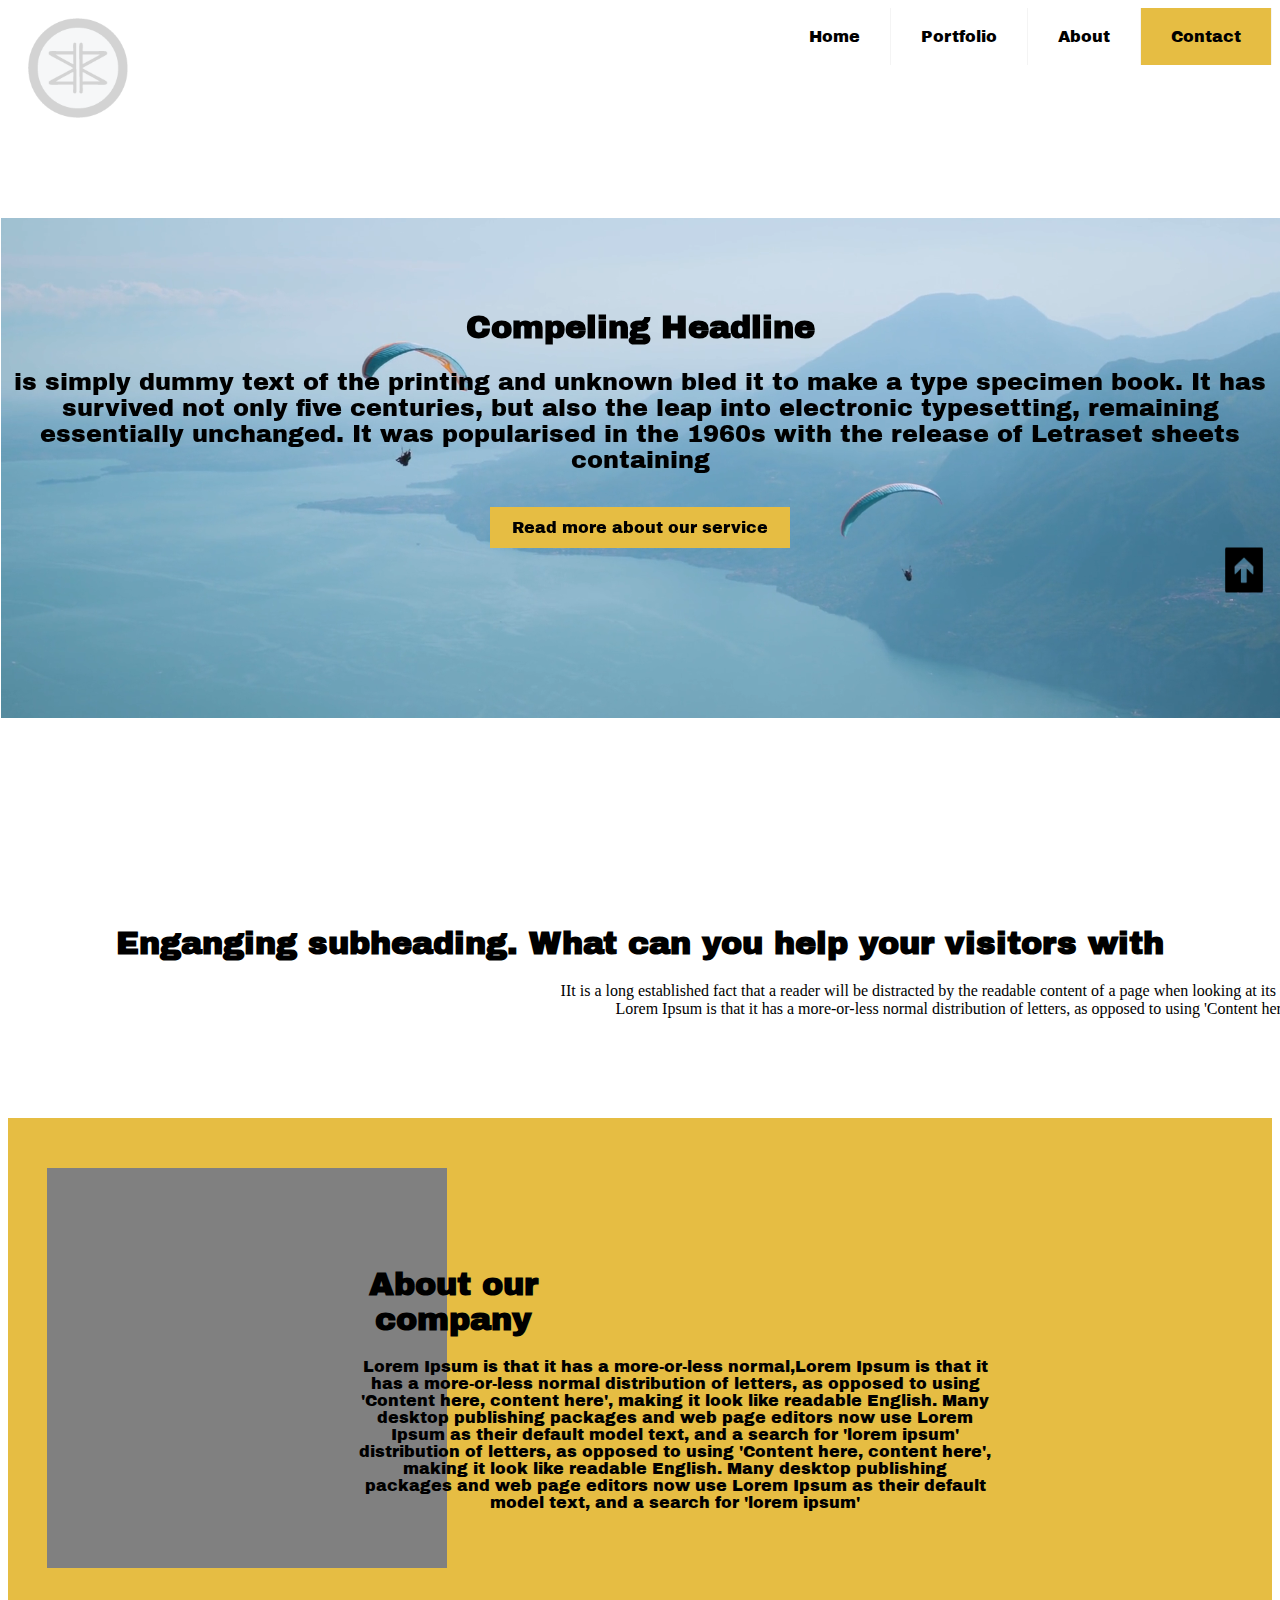
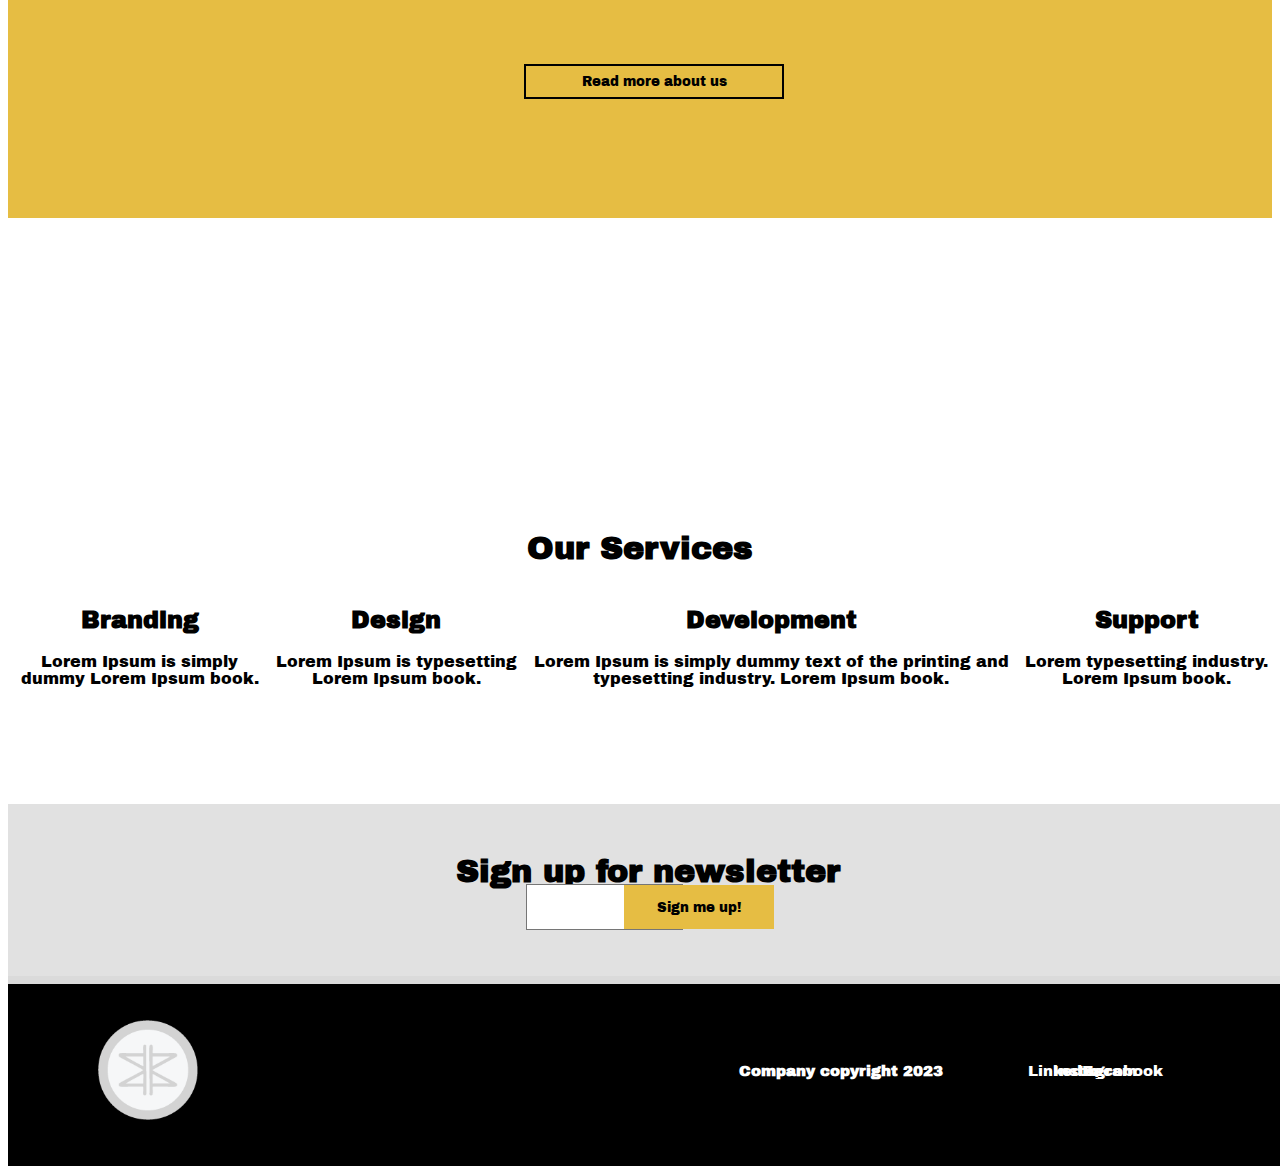
<file: index.html>
<!DOCTYPE html>
<html lang="en">
<head>
    <meta charset="UTF-8">
    <meta name="viewport" content="width=device-width, initial-scale=1.0">
   
  
    <link rel="preconnect" href="https://fonts.googleapis.com">
    <link rel="preconnect" href="https://fonts.gstatic.com" crossorigin>
    <link href="https://fonts.googleapis.com/css2?family=Archivo+Black&family=Bebas+Neue&family=Oswald:wght@700&family=Patua+One&family=Righteous&display=swap" rel="stylesheet">
   

    <title>HovedSide</title>
   
    <link rel="stylesheet" href="back.css">
  
</head>
<body>
    <header> 
    <nav class="header">
        <a  href="http://127.0.0.1:5500/"  class="logo" aria-label="Life kicks">
        <img src="stuff/logo2.png"  class="guapilogo"  alt="guapi logo"></a>
        <input class="menu-btn" type="checkbox" id="menu-btn" />
        <label class="menu-icon" for="menu-btn" aria-label="Menu button">Menu<span class="navicon"></span></label>
        <ul class="menu">
            
          <li><a href="http://127.0.0.1:5500/" aria-label="Home Button">Home</a></li>
          <li><a href="http://127.0.0.1:5500/portfolio.html" aria-label="Product Button">Portfolio</a></li>
          <li><a href="http://127.0.0.1:5500/about.html" aria-label="About us button">About </a></li>
          <li><a class="test79" href="http://127.0.0.1:5500/about.html#ContactUs" aria-label="Analyse button">Contact</a></li>
   
        </ul>
    </nav>
</header>
<main>

    <section class="Container1">
        <article class="artikkel1"> 
        <video class="video1" autoplay loop muted src="stuff/mountains.mp4"></video>
        <article class="text-overlay">
            
            <h1>Compeling Headline</h1>
            <p> is simply dummy text of the printing and unknown bled it to make a type specimen book. It has survived not only five centuries, but also the leap into electronic typesetting, remaining essentially unchanged. It was popularised in the 1960s with the release of Letraset sheets containing </p>
            <button class="button79" onclick="window.location.href='#services-list'">Read more about our service</button>

        </article>
        </article>
    </section>
<br>
    <section class="Container2"> 
        <article>
        <h1>Enganging subheading. What can you help your visitors with</h1>
        <p>IIt is a long established fact that a reader will be distracted by the readable content of a page when looking at its layout.
             The point of using Lorem Ipsum is that it has a more-or-less normal distribution of letters, as opposed to using 'Content here, content here', 
             .

        </p>
        </article>

    </section>


    <section class="Container3">
        
        <a class="box01"></a>
       
        <h1>About our company</h1>
        <p>Lorem Ipsum is that it has a more-or-less normal,Lorem Ipsum is that it has a more-or-less normal distribution of letters, as opposed to using 'Content here, content here', making it look like readable English. Many desktop publishing packages and web page editors now use Lorem Ipsum as their default model text, and a search for 'lorem ipsum'  distribution of letters, as opposed to using 'Content here, content here', making it look like readable English. Many desktop publishing packages and web page editors now use Lorem Ipsum as their default model text, and a search for 'lorem ipsum' </p>
       
       
    </section>
    <button class="button2" onclick="window.location.href='http://127.0.0.1:5500/about.html'">Read more about us</button>


    <div id="services-container">
        <h1 class="ServiceListH1">Our Services</h1>
        <ul id="services-list">
            <li>
                <h2>Branding</h2>
                <p>Lorem Ipsum is simply dummy  Lorem Ipsum book.</p>
            </li>
           
            <li>
                <h2>Design</h2>
                <p>Lorem Ipsum is typesetting Lorem Ipsum book.</p>
            </li>
            
            <li>
                <h2>Development</h2>
                <p>Lorem Ipsum is simply dummy text of the printing and typesetting industry. Lorem Ipsum book.</p>
            </li>
            
            <li>
                <h2>Support</h2>
                <p>Lorem  typesetting industry. Lorem Ipsum book.</p>
            </li>
        </ul>
    </div>
    <section class="NesletterSection"> 

        <h1 class="h1news">Sign up for newsletter</h1>
        <input class="inputNews" type="email">
        <button class="buttonNews">Sign me up!</button>


    </section>
    
   
    <a href="http://127.0.0.1:5500/"><img class="PilUp" src="stuff/BoxPilUp.png" alt="pil" ></a>


</main>

    

<footer class="site-footer">
    <a href="http://127.0.0.1:5500/" ><img  src="stuff/logo2.png" alt="Logo" class="footer-logo"></a>
    <h1 class="ComapnyCopyRights">Company copyright 2023</h1>
   <a href="https://www.facebook.com/"><p class="social-links">Facebook </p> </a>
    <a href="https://www.instagram.com/">   <p class="social-links2">Instagram</p> </a>
    <a href="https://no.linkedin.com/">  <p class="social-links3">LinkedIn</p> </a>
</footer>

</body>
</html>
</file>
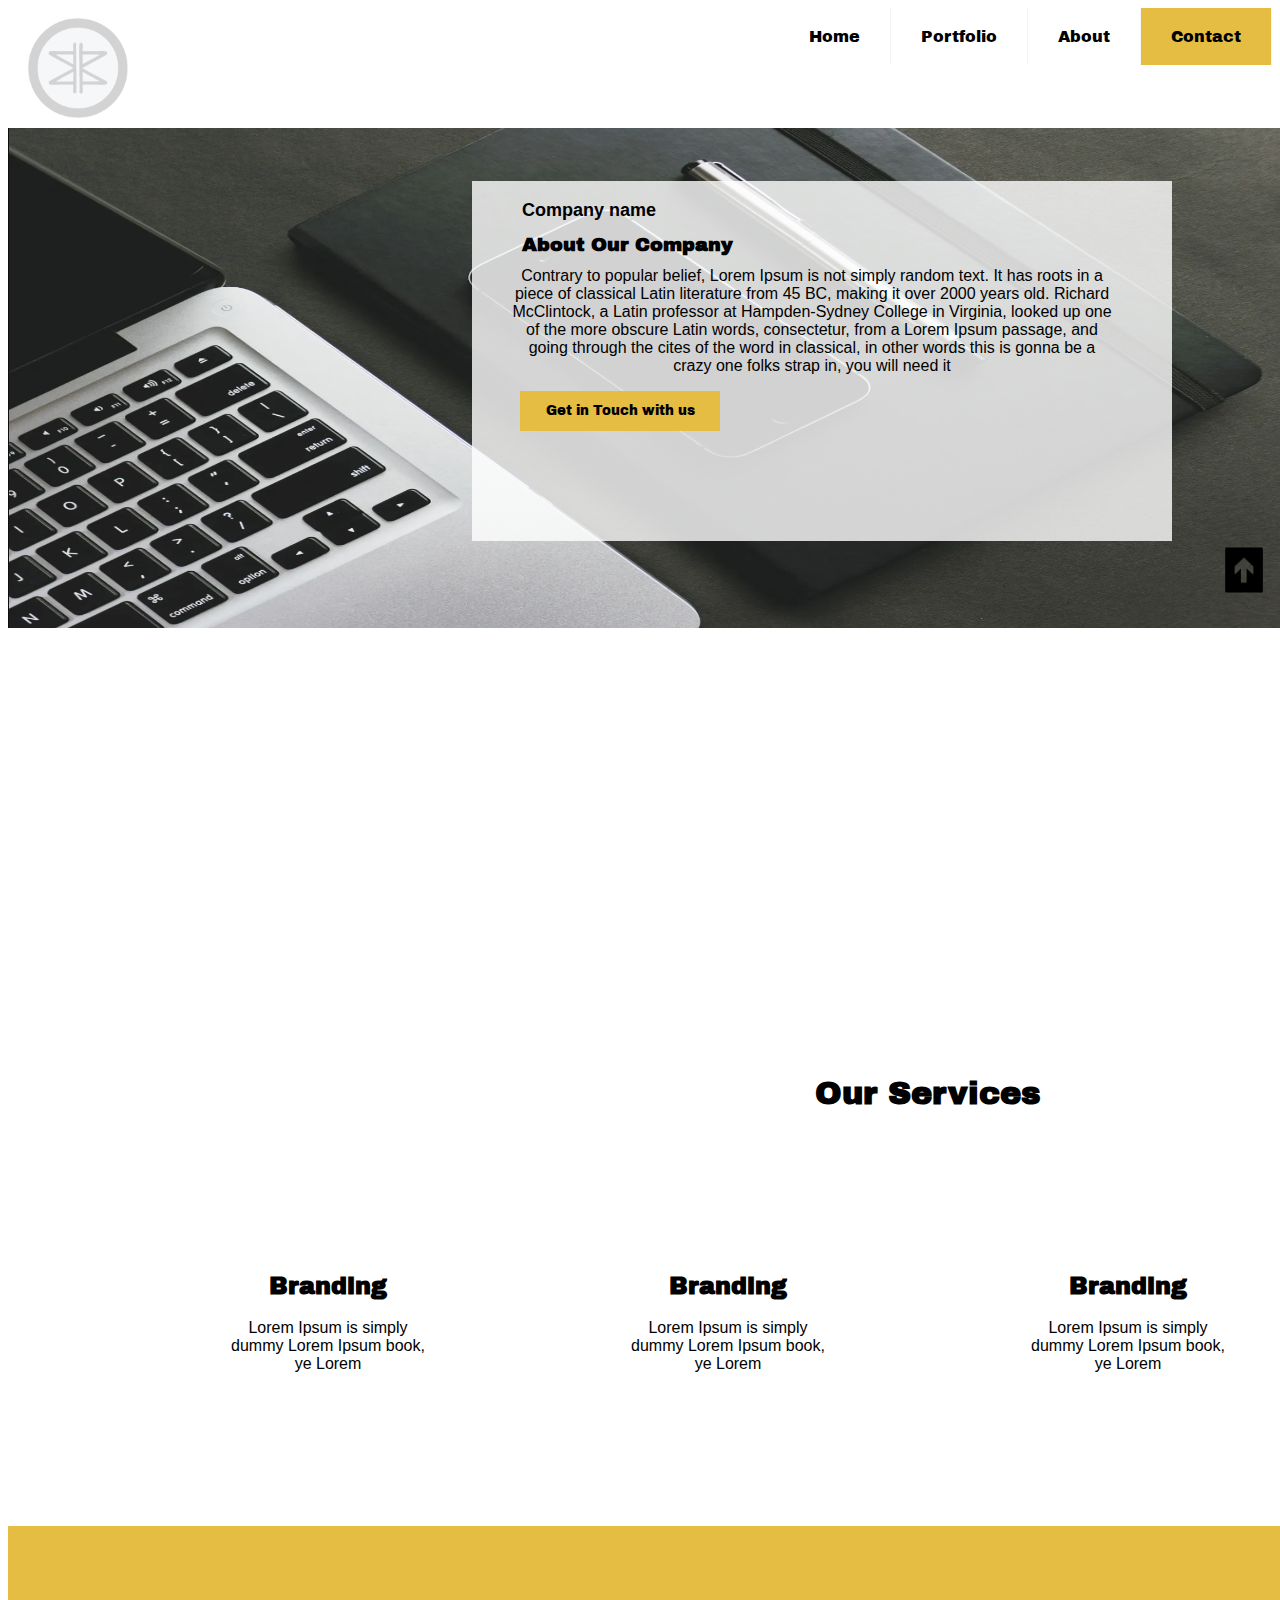
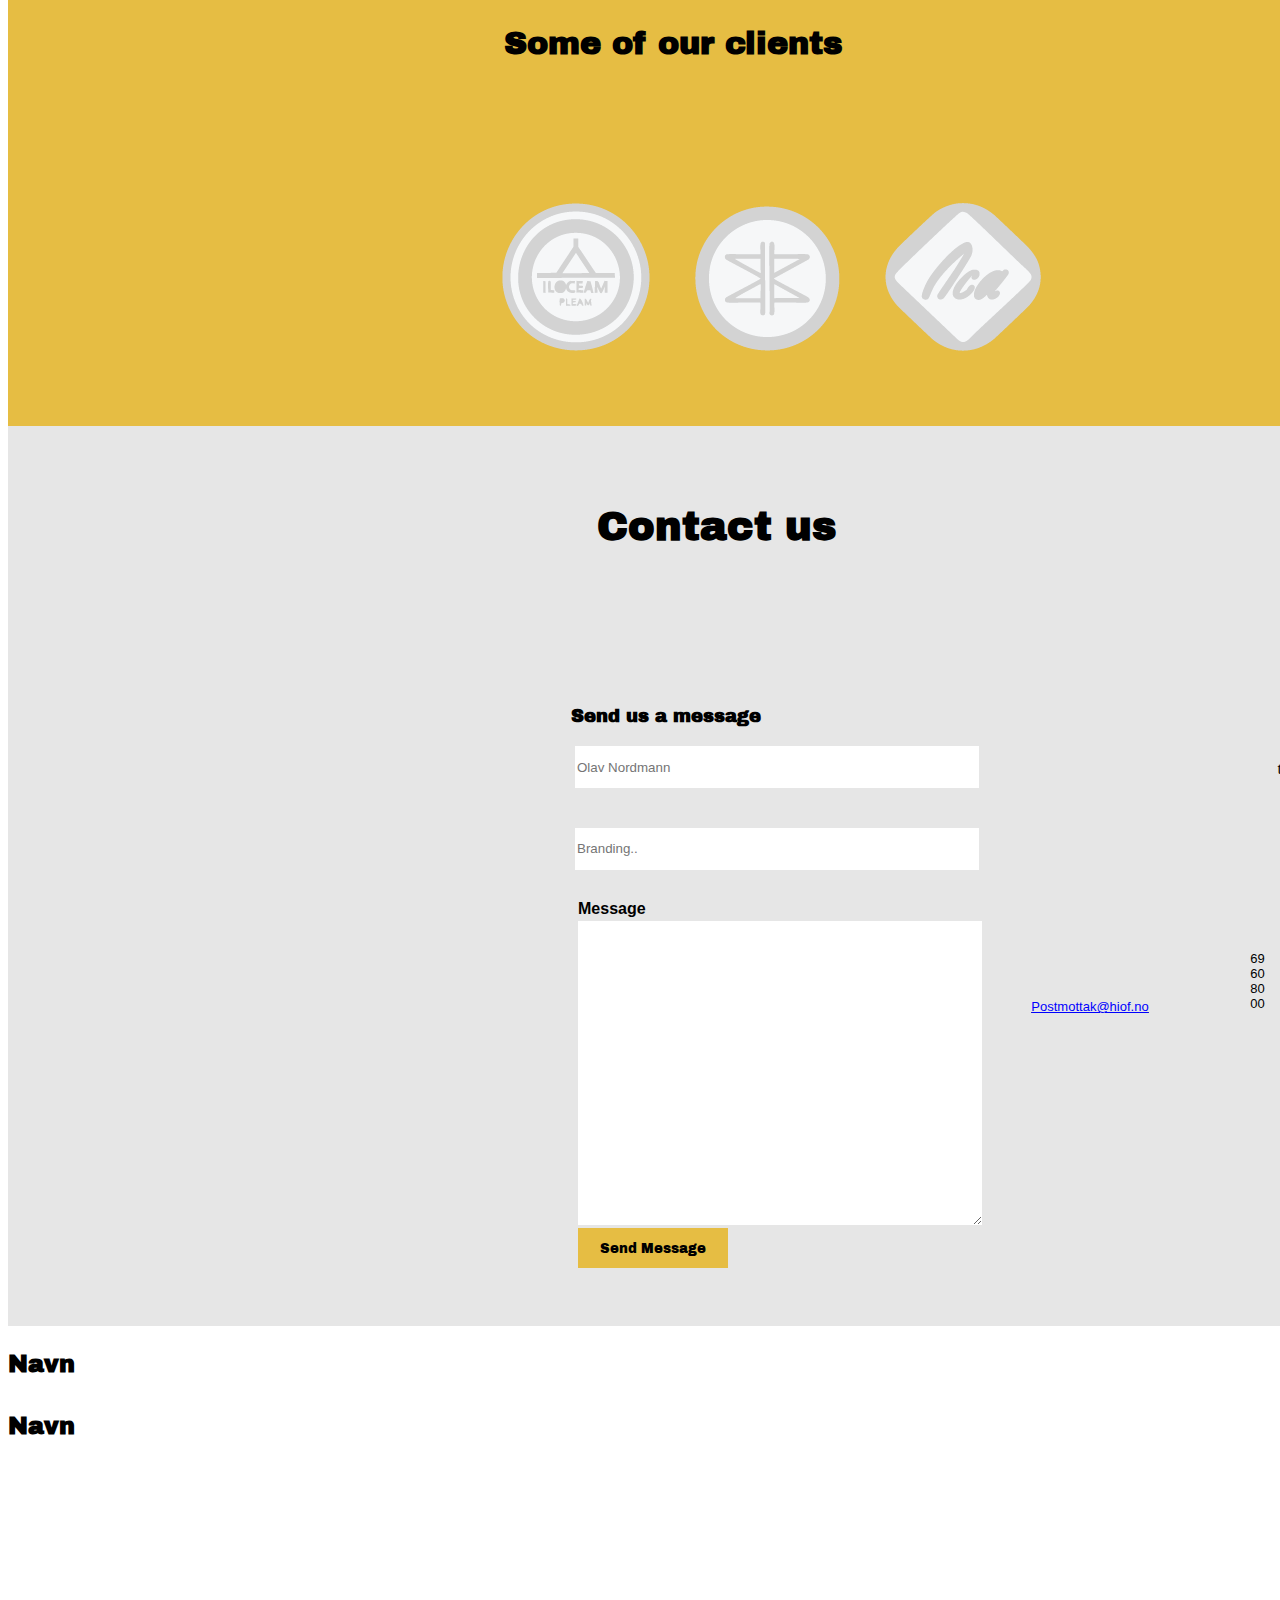
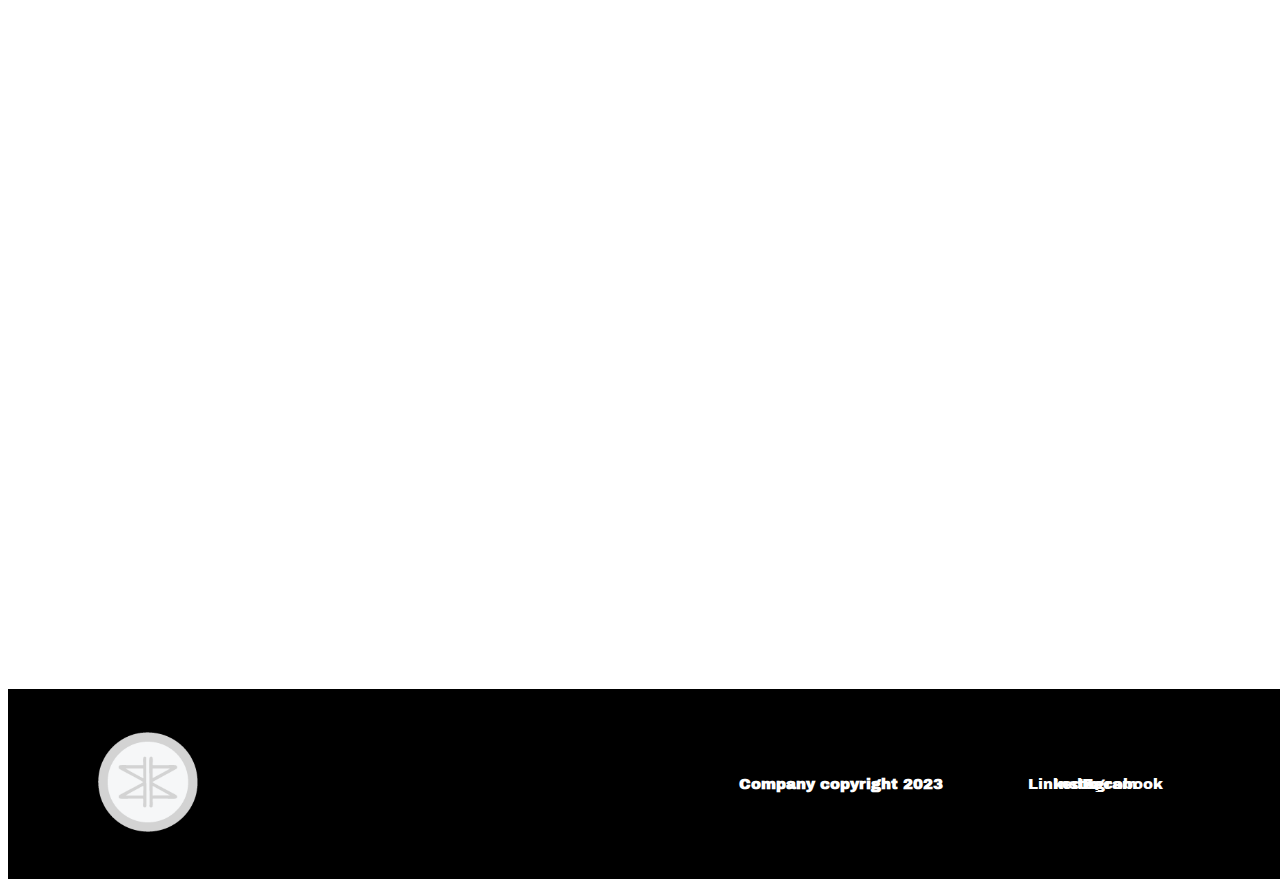
<file: about.html>
<!DOCTYPE html>
<html lang="en">
<head>
    <meta charset="UTF-8">
    <meta name="viewport" content="width=device-width, initial-scale=1.0">

    <link rel="preconnect" href="https://fonts.googleapis.com">
    <link rel="preconnect" href="https://fonts.gstatic.com" crossorigin>
    <link href="https://fonts.googleapis.com/css2?family=Archivo+Black&family=Bebas+Neue&family=Oswald:wght@700&family=Patua+One&family=Righteous&display=swap" rel="stylesheet">
   
    <title>About us</title>
    <link rel="stylesheet" href="back.css">
</head>
<body>
    <header> 
        <nav class="header">
            <a  href="http://127.0.0.1:5500/"  class="logo" aria-label="Life kicks">
            <img src="stuff/logo2.png"  class="guapilogo"  alt="guapi logo"></a>
            <input class="menu-btn" type="checkbox" id="menu-btn" />
            <label class="menu-icon" for="menu-btn" aria-label="Menu button">Menu<span class="navicon"></span></label>
            <ul class="menu">
                
          <li><a href="http://127.0.0.1:5500/" aria-label="Home Button">Home</a></li>
          <li><a href="http://127.0.0.1:5500/portfolio.html" aria-label="Product Button">Portfolio</a></li>
          <li><a href="http://127.0.0.1:5500/about.html" aria-label="About us button">About </a></li>
          <li><a class="test79" href="http://127.0.0.1:5500/about.html#ContactUs" aria-label="Analyse button">Contact</a></li>
            </ul>
        </nav>
    </header>

    <main>

       

        <a class="ikkebilde">   
            <img src="stuff/Iphonebanner.png" alt="">
          </a>
          
          <div class="boxinnibanner">
            <h1>About Our Company</h1>
            <h2>Company name</h2>
            <p>Contrary to popular belief, Lorem Ipsum is not simply random text. It has roots in a piece of classical Latin literature from 45 BC,
                 making it over 2000 years old. Richard McClintock, a Latin professor at Hampden-Sydney College in Virginia, looked up one of the more obscure Latin words, 
                 consectetur, from a Lorem Ipsum passage,
                 and going through the cites of the word in classical, in other words this is gonna be a crazy one folks strap in, you will need it</p>
                 <button class="Button79" onclick="window.location.href='#ContactUs'">Get in Touch with us</button>

          </div>

            <div id="services-container2">
                <h1>Our Services</h1>
                <ul id="services-list2">
                    <li>
                        <h2>Branding</h2>
                        <p>Lorem Ipsum is simply dummy  Lorem Ipsum book, ye Lorem</p>
                    </li>
                   
                    <li>
                        <h2>Branding</h2>
                        <p>Lorem Ipsum is simply dummy  Lorem Ipsum book, ye Lorem</p>
                    </li>
                    
                    <li>
                        <h2>Branding</h2>
                        <p>Lorem Ipsum is simply dummy  Lorem Ipsum book, ye Lorem</p>
                    </li>
                    
                    <li>
                        <h2>Branding</h2>
                        <p>Lorem Ipsum is simply dummy  Lorem Ipsum book, ye Lorem</p>
                    </li>
                </ul>
            </div>

            <article class="Clients">  
                
                <a class="Box98">

                    <h1>Some of our clients</h1>
                    <img src="stuff/logo12.png" alt="">
                    <img src="stuff/logo22.png" alt="">
                    <img src="stuff/logo33.png" alt="">
                </a>
                
            </article>



            <section class="Contact">
                <a class="Contant-us">
                  <h1>Contact us</h1>
                  <h2 id="ContactUs">Send us a message</h2>
                  <section class="Contact-info">
                    <h2>Contact information</h2>
                    <p>text ever since the machine 1500s, 
                      when an unknown printer took a galley of type and scrambled it to make a type specimen book.
                      It has survived not. That is why the earth is the same form as a bagel, not. 
                    </p>
                  </section>
                  <p class="Para2">B R A Veien 4, 1757 Halden</p>
                  <p class="Para3">69 60 80 00</p>
                </a>
              
                <h2 id="ContactUs2">Navn<input class="nameInput" id="input2" type="text" placeholder="Olav Nordmann"></h2>
              
                <h2 id="ContactUs3">Navn<input class="nameInput3" id="input3" type="text" placeholder="Branding.."></h2>
              
                <section class="inputeText3" id="input4">
                  <h2>Message</h2>
                  <textarea class="nameInput2"></textarea>
                  <button class="Button1mil">Send Message</button>
                </section>
              </section>
              
            


            <a class="PinBilde">    <img src="stuff/location-removebg-preview.png" alt="pin">  </a>
           <article class="articelB"> <a class="PinBilde2">    <img src="stuff/Cellphone.png" alt="pin">  </a>

            <img class="est98" src="stuff/email.png" alt="email">
           </article>
            
            <a href=""> <p class="Para4"> Postmottak@hiof.no</p> </a>

           <p class="GoogleMap"><iframe src="https://www.google.com/maps/embed?pb=!1m18!1m12!1m3!1d2047.1884395373927!2d11.34933891352358!3d59.1292475!2m3!1f0!2f0!3f0!3m2!1i1024!2i768!4f13.1!3m3!1m2!1s0x464412f0d344246f%3A0x4e47f19c99b253b1!2zSMO4Z3Nrb2xlbiBpIMOYc3Rmb2xk!5e0!3m2!1sno!2sno!4v1701146537773!5m2!1sno!2sno"  width="1920" height="450" style="border:0;" allowfullscreen="" loading="lazy" referrerpolicy="no-referrer-when-downgrade"></iframe></p>
           <a href=http://127.0.0.1:5500/about.html><img class="PilUp" src="stuff/BoxPilUp.png" alt="pil" ></a>
    </main>

    <footer class="site-footer">
        <a href="http://127.0.0.1:5500/" ><img  src="stuff/logo2.png" alt="Logo" class="footer-logo"></a>
        <h1 class="ComapnyCopyRights">Company copyright 2023</h1>
       <a href="https://www.facebook.com/"><p class="social-links">Facebook </p> </a>
        <a href="https://www.instagram.com/">   <p class="social-links2">Instagram</p> </a>
        <a href="https://no.linkedin.com/">  <p class="social-links3">LinkedIn</p> </a>
    </footer>
    
</body>
</html>
</file>
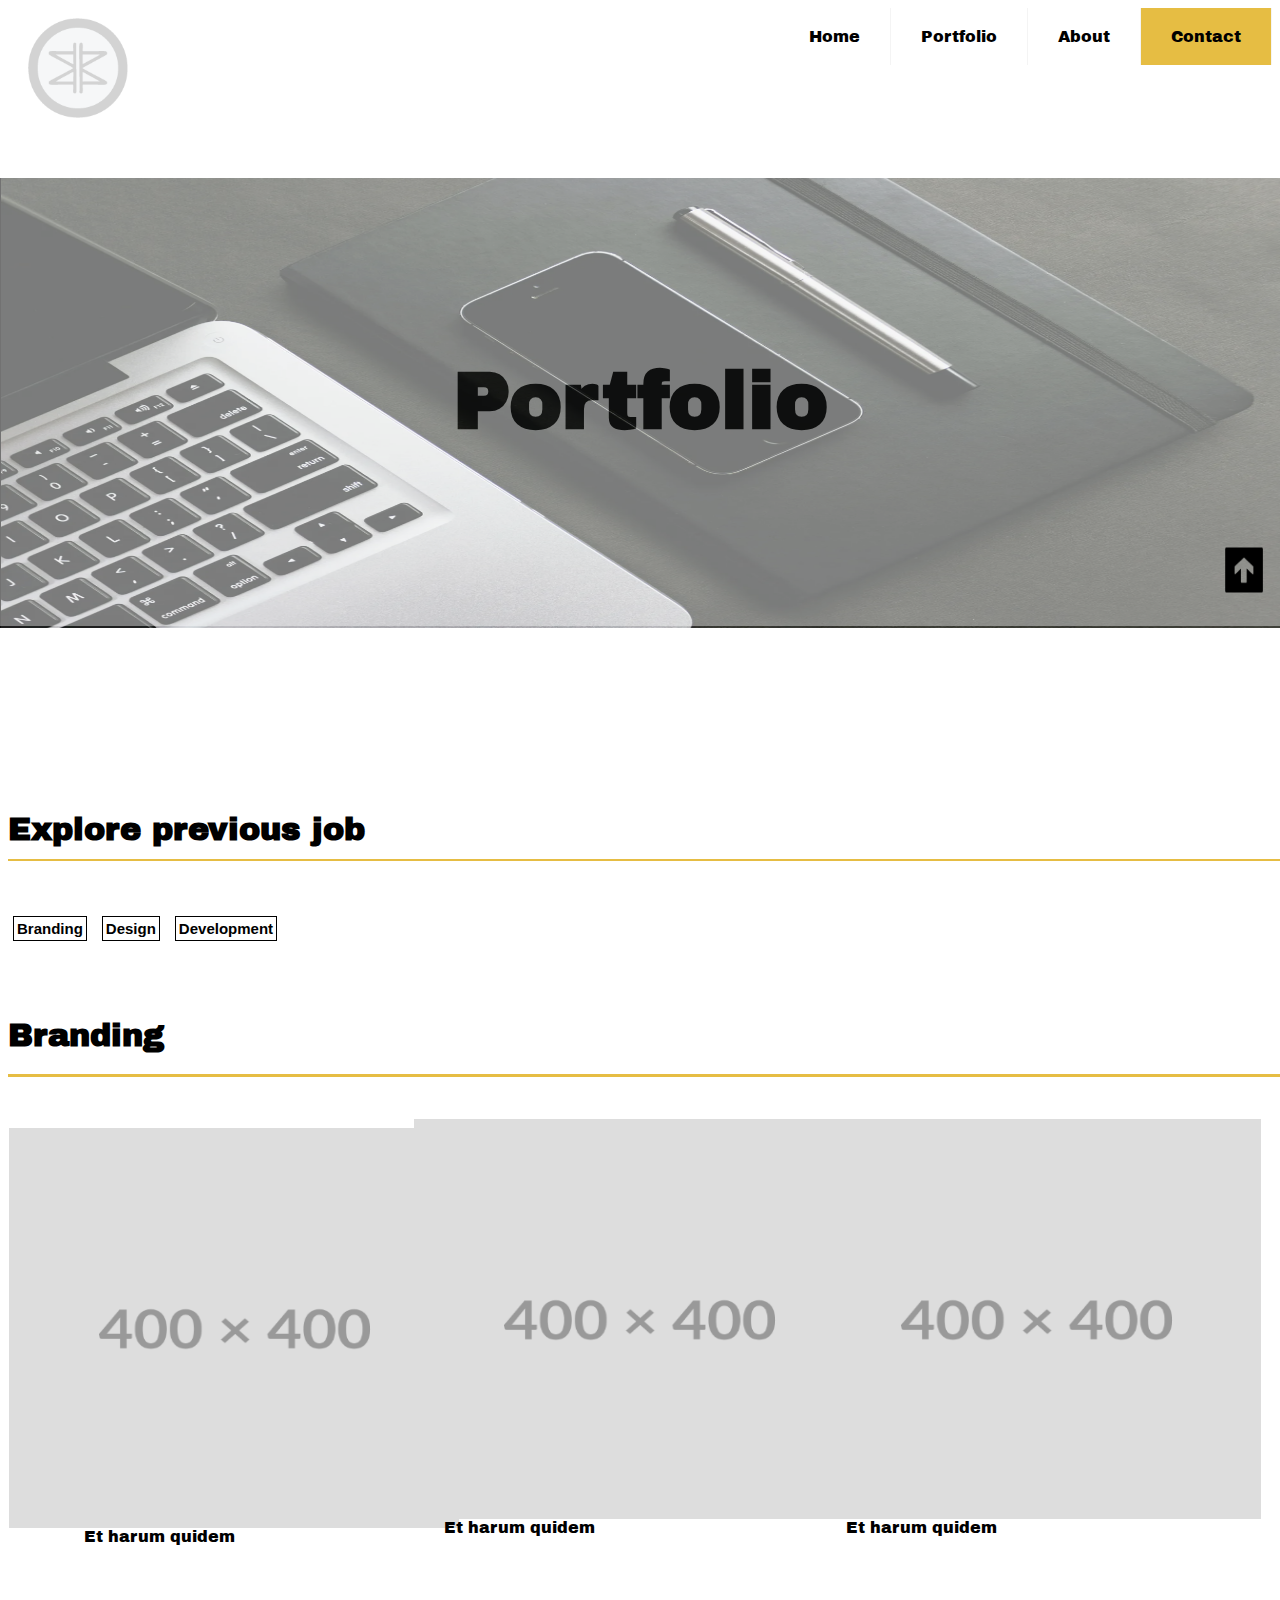
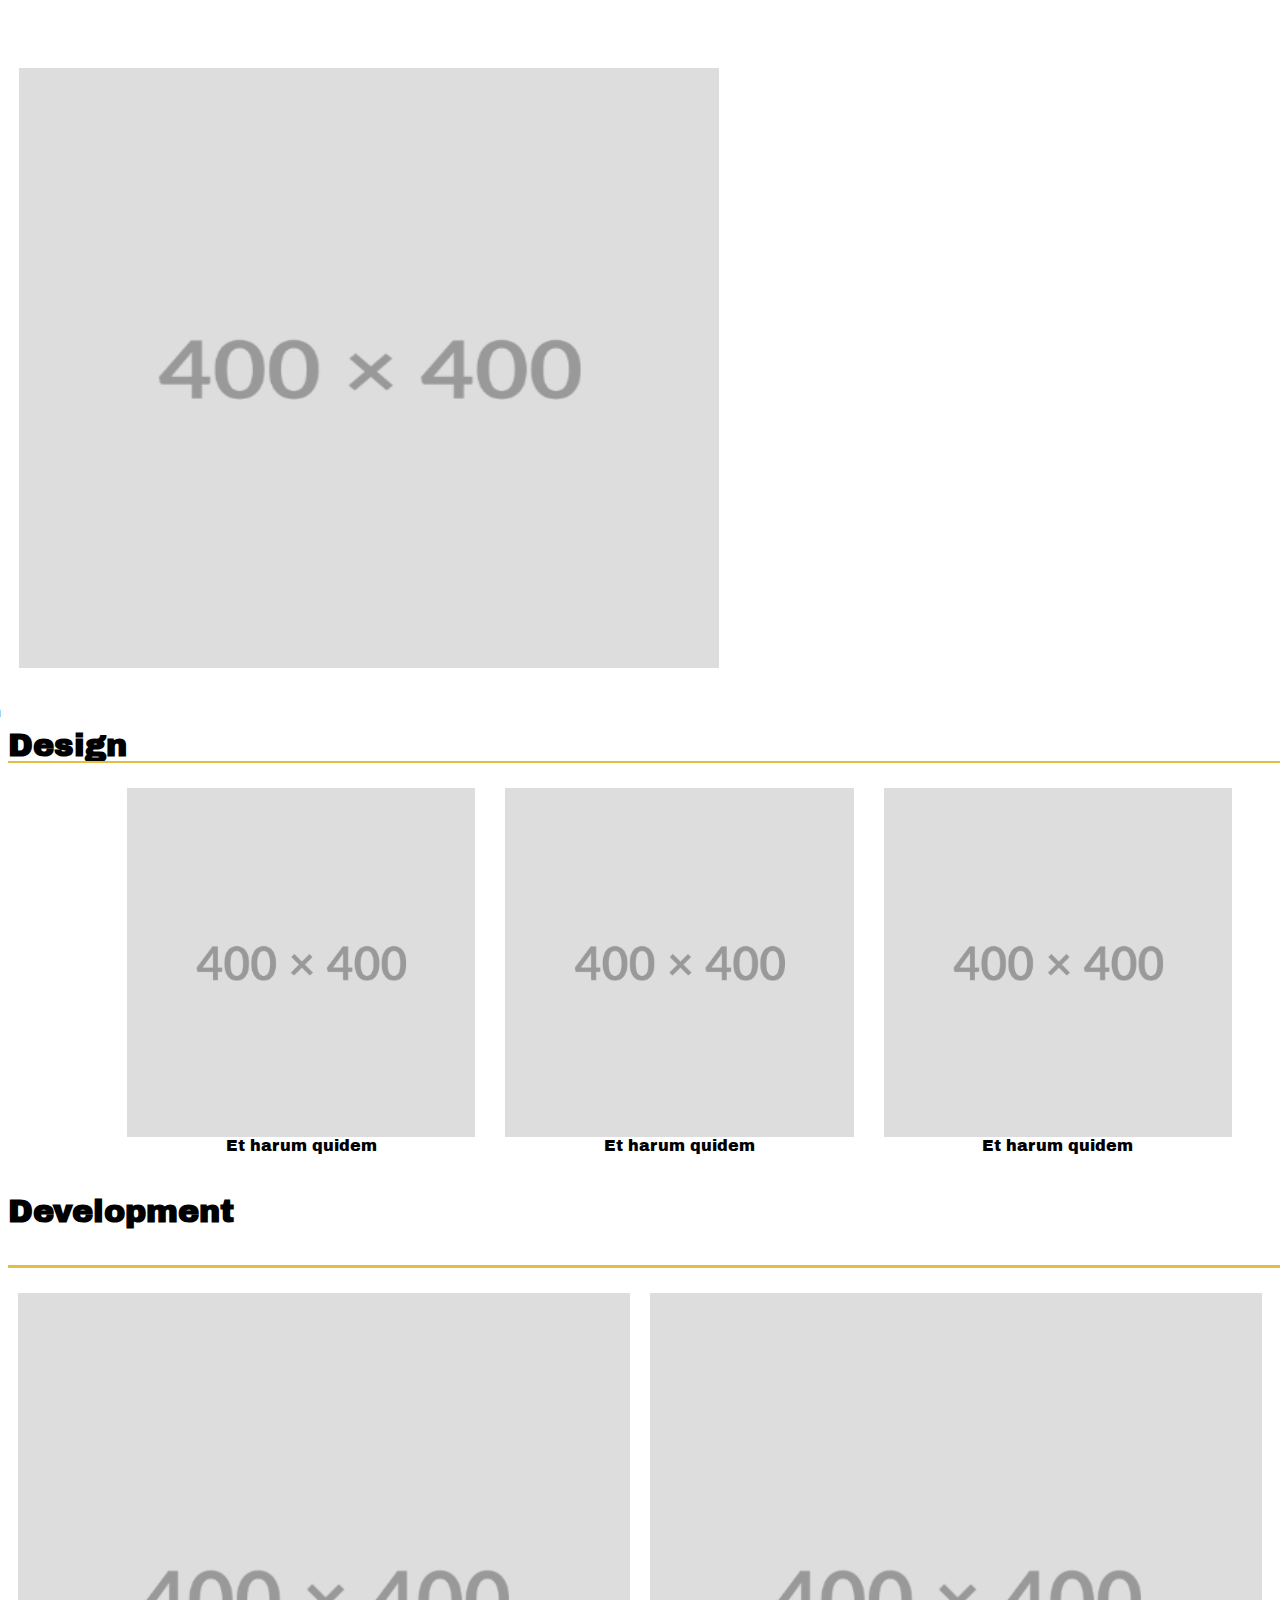
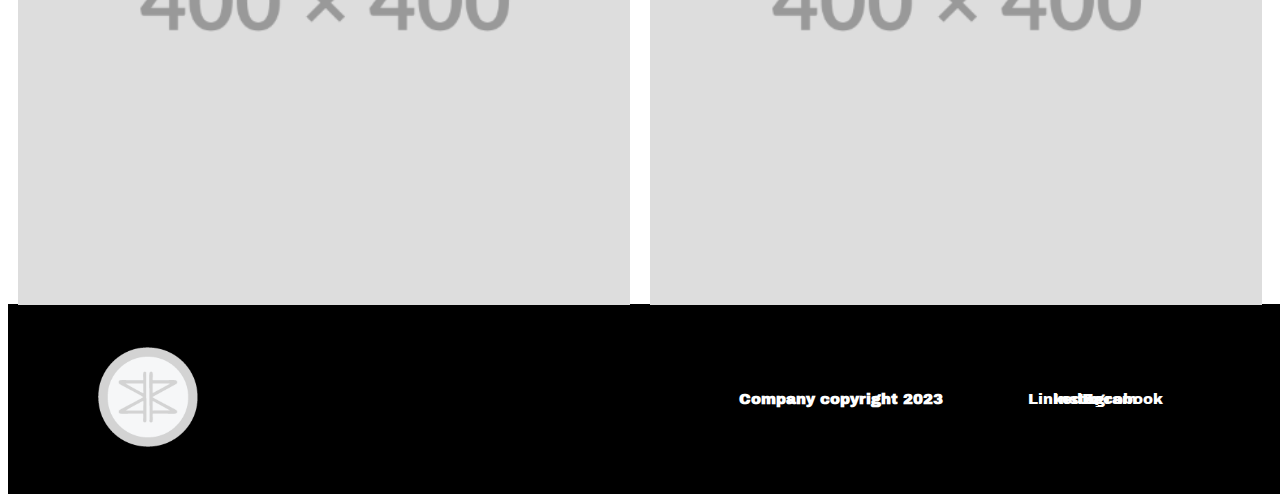
<file: portfolio.html>
<!DOCTYPE html>
<html lang="en">
<head>
    <meta charset="UTF-8">
    <meta name="viewport" content="width=device-width, initial-scale=1.0">
    
    <link rel="preconnect" href="https://fonts.googleapis.com">
    <link rel="preconnect" href="https://fonts.gstatic.com" crossorigin>
    <link href="https://fonts.googleapis.com/css2?family=Archivo+Black&family=Bebas+Neue&family=Oswald:wght@700&family=Patua+One&family=Righteous&display=swap" rel="stylesheet">
    <title>Portfolio</title>
    <link rel="stylesheet" href="back.css">
</head>
<body>
    
        <header> 
            <nav class="header">
                <a  href="http://127.0.0.1:5500/"  class="logo" aria-label="Life kicks">
                <img src="stuff/logo2.png"  class="guapilogo"  alt="guapi logo"></a>
                <input class="menu-btn" type="checkbox" id="menu-btn" />
                <label class="menu-icon" for="menu-btn" aria-label="Menu button">Menu<span class="navicon"></span></label>
                <ul class="menu">
                    
                    <li><a href="http://127.0.0.1:5500/" aria-label="Home Button">Home</a></li>
                    <li><a href="http://127.0.0.1:5500/portfolio.html" aria-label="Product Button">Portfolio</a></li>
                    <li><a href="http://127.0.0.1:5500/about.html" aria-label="About us button">About </a></li>
                    <li><a class="test79" href="http://127.0.0.1:5500/about.html#ContactUs" aria-label="Analyse button">Contact</a></li>

                </ul>
            </nav>
        </header>

    <main>
            <section>   
             <a  class="Iphone-banner" >   
            <img src="stuff/Iphonebanner.png" alt="iphone">
             </a>

            <div class="rectangle">
            <h1 class="text">Portfolio </h1>
            </div>

            </section>
            
            <h1 class="text2">Explore previous job</h1>
            <div class="Gulrectangel"></div>

            <a href="#branding"><h2 class="Katogorier">Branding</h2></a>
            <a href="#design"><h2 class="Katogorier">Design</h2></a>
            <a href="#development"><h2 class="Katogorier">Development</h2></a>

            <section class="BrandingSection">
                <h1 id="branding">Branding</h1>
                <div class="Gulrectange2"></div>
                <article class="FirstArticel">
                    <a class="left-image">
                        <img src="stuff/TemplateBilde.png" alt="templateBilde">
                        Et harum quidem
                    </a>
                </article>
                
                <article class="FirstArticel">
                    <a class="center-image">
                        <img src="stuff/TemplateBilde.png" alt="templateBilde">
                        Et harum quidem
                    </a>
                </article>
                
                <article class="FirstArticel">
                    <a class="right-image">
                        <img src="stuff/TemplateBilde.png" alt="templateBilde">
                        Et harum quidem
                    </a>
                </article>
                
                <article class="FirstArticel">
                    <span class="img79">
                        <img src="stuff/TemplateBilde.png" alt="templateBilde">
                    </span>
                    <a class="tekst11">Et harum quidem</a>
                </article>


            </section>

            <section class="main-section">
                <h1 id="design" class="DesignH1">Design</h1>
                <div  class="Gulrectange3"></div>
                <nav class="image-container">
                    <article  class="SecondArticel">
                        <a>
                            <img src="stuff/TemplateBilde.png" alt="templateBilde">
                            Et harum quidem
                        </a>
                    </article>
            
                    <article class="SecondArticel">
                        <a id="Design">
                            <img src="stuff/TemplateBilde.png" alt="templateBilde">
                            Et harum quidem
                        </a>
                    </article>
            
                    <article class="SecondArticel">
                        <a>
                            <img src="stuff/TemplateBilde.png" alt="templateBilde">
                            Et harum quidem
                        </a>
                    </article>
                </nav>
            </section>



            <section class="main-section-2">
                <h1 id="development" class="development-heading">Development</h1>
                <div class="yellow-rectangle-4"></div>
                <nav class="image-container-2">
                    <article class="second-article-2">
                        <a id="Development">
                            <img src="stuff/TemplateBilde.png" alt="templateBilde">
                            Et harum quidem
                        </a>
                    </article>
            
                    <article class="second-article">
                        <a>
                            <img src="stuff/TemplateBilde.png" alt="templateBilde">
                            Et harum quidem
                        </a>
                    </article>
                </nav>
            </section>

           <a href="http://127.0.0.1:5500/portfolio.html"><img class="PilUp" src="stuff/BoxPilUp.png" alt="pil" ></a>

    </main>


    <footer class="site-footer">
        <a href="http://127.0.0.1:5500/" ><img  src="stuff/logo2.png" alt="Logo" class="footer-logo"></a>
        <h1 class="ComapnyCopyRights">Company copyright 2023</h1>
       <a href="https://www.facebook.com/"><p class="social-links">Facebook </p> </a>
        <a href="https://www.instagram.com/">   <p class="social-links2">Instagram</p> </a>
        <a href="https://no.linkedin.com/">  <p class="social-links3">LinkedIn</p> </a>
    </footer>
</body>
</html>
</file>
<file: back.css>
body{
   
    font-family: 'Archivo Black', sans-serif;
    
}


.menu-icon{

   position: relative;
   display: flex;
   float: right;

}


a {
    color: #000;
  }



  .header {
    background-color: #ff880000;
    
    
    width: 100%;
    z-index: 10;
    top: 0;
    display: block;
    right: 4px;
  }

  .header ul {
    margin: 0;
    padding: 0;
    list-style: none;
    overflow: hidden;
    background-color: #fff;
    
    
  }

  .header li a {
    display: block;
    padding: 20px 20px;
    border-right: 1px solid #f4f4f4;
    text-decoration: none;
    
  }

  .header li a:hover,
.header .menu-btn:hover {
    background-color: rgba(0, 0, 0, 0);
    position: relative;
   padding-bottom: 2px;
    border-bottom: 2px solid #daa025; 
    text-decoration: none; 
    opacity: 0.8; 
    
    color: #d39205;
    padding-bottom: 22px;
}

.header li a.test79:hover {
    
    background-color: black;
}


  .header .logo {
    display: block;
    float: left;
    font-size: 2em;
    padding: 10px 20px;
    text-decoration: none;
  }



  .header .menu {
    clear: both;
    max-height: 0;
    transition: max-height .2s ease-out;
    
  }



  .header .menu-icon {
    cursor: pointer;
    display: inline-block;


    padding: 28px 20px;
    position: relative;
    user-select: none;
  }
.header .menu-icon .navicon {
    background: #333333;
    display: block;
    height: 2px;
    position: relative;
    transition: .2s ease-out;
    width: 18px;

  }

  .header .menu-icon .navicon:before,
  .header .menu-icon .navicon:after {
    background: #333333;
    content: '';
    display: block;
    height: 100%;
    position: absolute;
    transition: all .2s ease-out;
    width: 100%;
  }

  .header .menu-icon .navicon:before {
    top: 5px;
  }

  .header .menu-icon .navicon:after {
    top: -5px;
  }



  .header .menu-btn {
    display: none;

  }

  .header .menu-btn:checked ~ .menu {
    max-height: 240px;
  }

  .header .menu-btn:checked ~ .menu-icon .navicon {
    background: transparent;
  }

  .header .menu-btn:checked ~ .menu-icon .navicon:before {
    transform: rotate(-45deg);
  }

  .header .menu-btn:checked ~ .menu-icon .navicon:after {
    transform: rotate(45deg);
  }

  .header .menu-btn:checked ~ .menu-icon:not(.steps) .navicon:before,
  .header .menu-btn:checked ~ .menu-icon:not(.steps) .navicon:after {
    top: 0;
  }



  @media (min-width: 48em) {
    .header li {
      float: left;
    }
    .header li a {
      padding: 20px 30px;
    }
    .header .menu {
      clear: none;
      float: right;
      max-height: none;
    }
    .header .menu-icon {
      display: none;
    }
  }



.guapilogo {

    display: flex;
    position: relative;
   width: 100px;
   float: left;


}

.video1 {
    position: relative;
    display: block;
    top: 7vw;
    margin: 80px auto 0;
    max-width: none;
    width: 100vw ;
    height: 500px;
    object-fit: cover;
    right: 7px;
    
}


.text-overlay {
    position: relative;
   
   justify-content: center;
   text-align: center;
    bottom: 220px;
    
    transform: translate(-0%, -50%);
    color: white; 
    text-align: center;
    z-index: 8; 
}



.text-overlay h1 {
    font-size: 2em; 
    color: black;
}

.text-overlay p {
    font-size: 1.5em; 
    color: black;
}

.text-overlay button {
    padding: 10px 20px;
    font-size: 1em; 
    margin-top: 10px;
    width:300px;
    font-family: 'Archivo Black', sans-serif;
   background-color: #e6bd43;
   color: rgb(0, 0, 0);
   
}



@media (max-width:348px) {
    .text-overlay{
       
        bottom:    300px;
        width: 100vw;

    }
}

@media (max-width:348px) {
    .text-overlay button{
       
        bottom:    300px;
        width: 90%;

    }
}



.Container2{

position: relative;
display:grid;
top: 10vw;
text-align: center;

}


.Container3{
    position: relative;
    
    width: 100%;
    float: left;
    max-width: 100vw;
    height: 700px;
    top: 30vw;
    background-color:  #e6bd43;
    align-items: center;
    margin: auto;
}

@media (min-width:2500px) {
    .box01 h1{
        float:left ;
     
       
    }
}

.box1{

    position: relative;
    display: block;
    width: 400px;
    height: 450px;
    top: 20px;
    left: 60px;
    background-color: white;
    text-align: center;
}
@media (max-width:320px) {
    
.video1{
    
    width: 100vw;

}}

.box1 img {
    max-width: 100%; 
    height: auto; 
    margin-top: -60px;
}





.test79{
    background-color: #e6bd43;
    transition:  0.3s;
}


.box01{

    position: relative;
    display: flex;
    width: 100vw;
    max-width: 400px;
    height: 400px;
    top: 50px;
    left: 39px;
    background-color: grey;


    
}
@media (max-width: 500px) {
    .box01 {
        width: 200px;
        height: 200px;
        left:5px;
    }
}

@media (max-width: 355px) {
    .box01 {
        width: 150px;
        height: 150px;
        left: 3px;
    }
}

@media (max-width: 934px) {
    .box01 {
        width: 300px;
        height: 300px;
        left: 10px;
    }
}
@media (max-width: 634px) {
    .box01 {
        width: 250px;
        height: 250px;
        left: 10px;
    }
}

.Container3 h1{
    position: relative;
    display: block;
    text-align: center;
   color:rgb(0, 0, 0) ;
   top: -273px; 
   left: -360px;
   transform: translateX(-70%);
}
.Container3 p {
    position: relative;
    
    text-align: center;
    color: rgb(0, 0, 0);
    top: -273px;
    width: 50%;
    left: 40%;
    transform: translateX(-70%); 
    max-width: 100%;
    margin: 0 auto;
    padding: 0 20px;
}


@media (max-width: 1154px) {
    .Container3 p {
        left: 50%;
    }
}

@media (max-width: 768px) {
    .Container3 p {
        left: 52%;
        width: 300px;
    }
}


@media (max-width: 505px) {
    .Container3 p {
        float: left;
        width: 300px;
        top: 2%;
    }
}


@media (max-width: 581px) {
    .Container3 p {
        left: 10%;
        width: 300px;
        top: 4%;
        
    }
}


@media (max-width: 2560px) {
    .Container3 h1 {
        left: 40%;
        width: 300px;
        
        
    }
}

@media (max-width: 992px) {
    .Container3 h1 {
        left: 46%;
        width: 300px;
        
        
    }
}

@media (max-width: 581px) {
    .Container3 h1 {
        left: 2%;
        width: 300px;
        top: 5%;
        
        
    }
}


@media (max-width: 546px) {
    .Container3 p {
        left: 15%;
        width: 300px;
        top: 4%;
        
    }
}

@media (max-width: 505px) {
    .Container3 p {
        left: 35%;
        width: 300px;
        top: 4%;
        
    }
}

@media (max-width: 435px) {
    .Container3 p {
        left: 40%;
        width: 300px;
        top: 4%;
        
    }
}

@media (max-width: 383px) {
    .Container3 p {
        left: 43%;
        width: 300px;
        top: 4%;
        
    }
}

@media (max-width: 357px) {
    .Container3 p {
        left: 46%;
        width: 300px;
        top: 4%;
        
    }
}

@media (max-width: 335px) {
    .Container3 p {
        left: 49%;
        width: 300px;
        top: 4%;
        
    }
}


.button2{
    position: relative;
   
    background-color: rgba(255, 255, 255, 0);
    color: rgb(0, 0, 0);
    width: 250px;
    height: 35px;
    border:  black 2px solid;
    
    font-family: 'Archivo Black', sans-serif;
    text-align: center;
    transform: translateX(150%);
    top: 230px;
    text-decoration: none;

}

.Container2{
    position: relative;
    
    top: 190px;
    margin-bottom: -300px;
}

.Container2 h1{
    position: relative;
    
    bottom: 190px;
}

.Container2 p{
    font-family: none;
    position: relative;
        max-width: 890px;
    bottom: 190px;
    left: 550px;
}


.Container1 button{

    
    border: 2px solid rgba(0, 0, 0, 0);
}

.Container1 button:hover{

    color: #d39205;
    background-color: black;
}




.button2:hover{
    background-color: #000000;
    color: #e6bd43;

}

@media (min-width: 582px) {
    .button2 {
       
        left: 80%;
        width: 260px;
        bottom: 35%;    
        
        
    }
}


@media (max-width: 1024px) {
    .button2 {
        left: 15%;
        width: 260px;
        bottom: 35%;
        
    }
}
@media (max-width: 581px) {
    .button2 {
        float: left;
        width: 230px;
        bottom: 35%;
        top: 10%;
        
    }
}

@media (min-width: 1025px) {
    .button2 {
        left: 10%;
    }
}


@media (min-width: 2560px) {
    .button2 {
        left: -5%;
    }
}

.Container3 a{

text-decoration: none;

}



#services-container {
    position: relative;
  
    text-align: center;
    top: 50vw;
    padding-bottom: 5vw;
   
}

#services-list {
    position: relative;
    list-style: none;
    padding: 0;
    display: flex;
    justify-content: space-around;
    
    
}

.services-list li p {
    display: grid;
    max-width: 920px;
    width: 300px;
  
}

.services-list li p{
    width: 10px;
    font-size: 51px;
}


.NesletterSection{

position: relative;

background-color: rgba(224, 224, 224, 0.973);
color: grey;
width: 100vw;
height: 180px;
top: 50vw;
}


.h1news{
    position: relative;
   
    text-align: center;
    color: rgb(0, 0, 0);
    top: 50px;
}

.inputNews {
    position: absolute;
    display: flex;
    justify-content: center;
    align-items: center;
    width: 220px; 
    height: 40px;
    
    transform: translateX(-37%);
    color: rgb(0, 0, 0);
    top: 80px;
   
}

.buttonNews {
    font-family: 'Archivo Black', sans-serif;
    position: absolute;
    display: flex;
    justify-content: center;
    align-items: center;
    width: 200px; 
    height: 44px;
    background-color: #e6bd43;
    left: 60%; 
    transform: translateX(-50%);
    color: rgb(0, 0, 0);
    top: 81px;
    border: 2px solid rgba(0, 0, 0, 0);
    margin-left: 1%; 
}

.buttonNews:hover{
    color: #d39205;
    background-color: #000;
}




@media (min-width: 1040px) {
    
    
    .buttonNews {
       left: 60%;

    }
}

@media (min-width: 1040px) {
    
    
    .inputNews {
       left: 45%;
       width: 150px;

    }
}

@media (min-width: 2560px) {
    
    
    .inputNews {
       left: 48%;
       width: 150px;

    }
}
@media (max-width: 2560px) {
    
    
    .buttonNews {
       left: 53%;
       width: 150px;

    }
}

@media (max-width: 430px) {
    
    .buttonNews {
        position: relative;
        top: 80px;
        left: 200px;

    }
}

@media (max-width: 375px) {
    
    .buttonNews {
        position: relative;
        top: 80px;
        left: 180px;

    }
}

@media (max-width: 320px) {
    
    .buttonNews {
        position: relative;
        top: 80px;
        left: 160px;

    }
}

@media (max-width: 430px) {
    
    .inputNews {
        
        left: 49%;

    }
}







.site-footer {
    margin-top: 50%;
    height: 190px;
    display: flex;
    justify-content: space-around;
    align-items: center;
    background-color: #000;
    width: 100vw;
    padding: 20px;
    color: white;
    text-align: center;
    box-sizing: border-box;
}

.footer-logo {
    max-width: 100px;
    height: auto;
    width: 100px;
    height: 100px;
}

.site-footer h1,
.site-footer p {
    margin: 0;
   font-size: 15px;
}


.ComapnyCopyRights{
    position: relative;
    left: 400px;

}

.social-links p {
    margin-top: 10px;
    left: 400px;
    color: white;
    background-color: wheat;
}

.social-links  {
    margin-top: 10px;
    left: 400px;
    color: white;
    
}




.social-links2 p {
    margin-top: 10px;
    left: 150px;
}


.social-links2{
    margin-top: 10px;
    left: 150px;
color: white;

}

.social-links3 {
    margin-top: 10px;
   left: -100px;
}

.social-links3{
    color: white;

}


.Iphone-banner img{

    position: relative;
    
    right: 8px;
    width: 100vw;
    height: 450px;
    top: 50px;
    
    


}






.rectangle {
    width: 100vw;
    height: 450px;
    background-color: rgba(255, 255, 255, 0.829);
    opacity: 0.5;
    display: grid;
    position: relative;
    justify-content: center;
    align-items: center;
    bottom: 405px;
    right: 8px;
}

.text {
    color: rgb(0, 0, 0);
    font-size: 20px;
    font-size: 80px;
}



.text2{
    position: relative;
    
    bottom: 240px;

}



.Gulrectangel{
position: relative;

color: #e6bd43;
background-color: #e6bd43;
width: 100vw;
height: 2.5px;
bottom: 250px;
}

.Gulrectange2{
    position: relative;
    
    color: #e6bd43;
    background-color: #e6bd43;
    width: 100vw;
    height: 2.5px;
 
    }

.Katogorier{

    position: relative;
    display: inline-block;
    font-family:'Trebuchet MS', 'Lucida Sans Unicode', 'Lucida Grande', 'Lucida Sans', Arial, sans-serif;
    
    margin: 5px;
    border: 1px  solid;
    padding: 3px;
    font-size: 15px;
    bottom: 200px;

}

.BrandingSection{

    position: relative;
    
    bottom: 150px;
    
}



.FirstArticel {
    display: flex;
   
}



.left-image {
    position: relative;
    flex: 1;
    text-align: center;
    max-width: 300px;
    min-width: 200px;
    top: 50px;
}

.center-image {
    position: absolute;
    flex: 1;
    text-align: center;
    right: 47vw;

    top: 100px;
}

.right-image {
    position: absolute;
    flex: 1;
    text-align: center;
    right: 200px;
    top: 100px;
}




.FirstArticel a {
    flex: 1;
    max-width: 300px;
    margin: 1px;
    display: flex;
    flex-direction: column;
}


p{
        position: relative;
        display: flex;
        text-align: center;
        
}

.left-image img{

   
    width: 500px;
    height: 420px;
}

@media (max-width: 1440px) {

    .left-image img{
        width: 450px;
        height: 400px;
    }
    
}

.right-image img{


    width: 500px;
    height: 420px;
}
@media (max-width: 1440px) {

    .right-image img{
        width: 450px;
        height: 400px;
        padding-left: 40px;
    }
    
}


.center-image img{

    width: 500px;
    height: 420px;
    padding-left: 30px;
}



@media (max-width: 1440px) {

    .center-image img{
        width: 450px;
        height: 400px;
        padding-left: 45px;
    }
    
}



@media (max-width: 1024px) {
    .center-image img,
    .left-image img,
    .right-image img {
        width: 290px;
        height: 300px;
        display: block;
        
        
    }
}
    
@media (max-width: 1024px) {

    .center-image img{
        position: relative;
        display: flex;
        padding-left: 135px;
        text-align: center;
    }
    
}


@media (max-width: 1024px) {

    .right-image img{
        
        padding-left: 205px;
        margin: 0;
    }
    
}





.img79 img {
    position: absolute;
    left: 11px;
    top: 650px;
    height: 600px;
    width: 700px;
    text-align: center; 
}

.img79 a {
    display: block;
    text-align: center;
    margin-top: 10px;
}
.img79 span {
    display: block;
    margin: 0 auto;
    text-align: center; 
}

.tekst11{

    position: absolute;
    display: block;
    top: 1250px;
   
    right: 1510px;
}

@media (max-width: 1440px) {

    .tekst11{
        
        top: 1250px;
   
        right: 1270px;
    }
    
}

@media (max-width: 1024px) {

    .tekst11{
        
        top: 1250px;
   
        right: 870px;
    }
    
}



.Gulrectange3{
    position: relative;
    
    color: #e6bd43;
    background-color: #e6bd43;
    width: 100vw;
    height: 2.5px;
    top: 15px;
    
    }

    .DesignH1{
        position: relative;
        float: left;
        top: -39px;

    }


.main-section {
    position: relative;
    display: block;
    top: 700px;
    font-family: 'Archivo Black', sans-serif;
    text-align: center; 
}


.image-container {
    display: flex;
    justify-content: space-between;
    margin-top: 400px;
    margin: 40px ; 
}



.SecondArticel {
    flex: 0 0 auto; 
    width: calc(33.333% - 20px); 
}


.SecondArticel a img {
    display: block; 
    width: 100%; 
}



.main-section-2 {
    position: relative;
    top: 700px;
    padding-bottom: 50px;
    font-family: 'Archivo Black', sans-serif;
}


.image-container-2 {
    display: flex;
    justify-content: space-between;
    margin-top: 40px;
}


.second-article-2,
.second-article {
    flex: 1; 
    margin: 0 10px; 
}


.second-article-2 a img,
.second-article a img {
    display: block;
    width: 100%;
    height: auto;
}

.yellow-rectangle-4{
    position: relative;
    
    color: #e6bd43;
    background-color: #e6bd43;
    width: 100vw;
    height: 2.5px;
    top: 15px;
    
    }

  
section  img:hover {
    transform: scale(1.03); 
    opacity: 0.7; 
    
    transition: transform 0.5s ease-in-out; 
}
.Katogorier:hover{
    background-color: #000;
    color: #d39205;
    border: solid rgba(0, 0, 0, 0);
}

.PilUp {
    position: fixed;
    
    right: 11px;
    bottom: 300px;
    width: 50px;
    height: 60px;
    border-radius: 10%;
    
}

.ikkebilde img{

    position: relative;
    
    width: 100vw;
    height: 500px;
}

.boxinnibanner{
text-align: left ;

position: relative;
display: block;
width: 700px;
height: 360px;
color: rgb(0, 0, 0);
background-color: rgba(255, 255, 255, 0.801);
bottom: 450px;
float: right;
right: 100px;

}

.boxinnibanner h1  {
    position: relative;

padding-left: 50px;
top: 40px;
font-size: larger;

}

.boxinnibanner h2  {
    position: relative;
    
    padding-left: 50px;
    bottom: 30px;
    
    font-size: large;
    font-family:'Gill Sans', 'Gill Sans MT', Calibri, 'Trebuchet MS', sans-serif  ;
   
    
}
    




.boxinnibanner p  {
    
    padding-left: 40px;
    font-family:'Gill Sans', 'Gill Sans MT', Calibri, 'Trebuchet MS', sans-serif  ;
    width: 600px;
    
    
    
    }

    .Button79{
        position: relative;
        display: block;
        left: 48px;
        height: 40px;
        width: 200px;
        font-family: 'Archivo Black', sans-serif;
        background-color: #e6bd43;
        border: #00000000;

    }


    .Button79:hover{

        color: #e6bd43;
        background-color:black ;

    }



    
    #services-container2 {
        position: relative;
        display: flex;
        flex-direction: column;
        align-items: center;
        justify-content: center; 
        text-align: center;
        top: 5vw;
        padding-bottom: 5vw;
        padding-left: 45vw;
    }
    
    #services-list2 {
        list-style: none;
        padding: 0;
        display: flex;
        justify-content: center;
        margin-top: 20px;
    
    }
    
    #services-list2 li p {
        font-family: 'Gill Sans', 'Gill Sans MT', Calibri, 'Trebuchet MS', sans-serif;
       
        width: 200px;
       
    }

    #services-list2 li {
       
        margin: 100px;

    }

    .Box98{
        position: relative;
        display: block;
        background-color:#e6bd43 ;
        width:100vw;
        height: 500px;  
  }

  .Clients h1{
    position: relative;
    display: flex;  
    justify-content: center;
    top: 100px;
    left: 2%;
  }


  .Clients img{

    position: relative; 
    
    justify-content: center;
    align-items: center;
    top: 200px;
    left: 37%;
    margin: 20px;


  }





  .Contant-us{
    position: relative;
    display: flex;
    width: 100vw;
    height: 900px;
    background-color: rgba(211, 211, 211, 0.555);
    


  }


  .Contant-us h1{
    position: relative;
    display: flex;
    align-items: center;
    left:46% ;
    bottom:350px;
    font-size: 40px;
    margin: 0;
    min-width: 300px;
  }

  .Contant-us h2{
    position: relative;
    
    align-items: center;
    top: 30px;
    left:1% ;
    margin: 250px;
    
    min-width: 200px;
    font-size: large;
    margin-bottom: 1px;
    
  }


  
.nameInput {
    position: relative;
    
    margin-right: 10px;
    left: 500px;
    border: rgba(0, 0, 0, 0);
    height: 40px;
    width: 400px;
    top: -600px;
    
}

.nameInput2 {
    position: relative;
    
    margin-right: 10px;
    left: 570px;
    border: rgba(0, 0, 0, 0);
    height: 40px;
    width: 400px;
    top: -580px;
    
}

.nameInput3 {
    position: relative;
    
    margin-right: 10px;
    left: 500px;
    border: rgba(0, 0, 0, 0);
    height: 40px;
    width: 400px;
    top: -580px;
    
}

.inputeText h2{
    font-family:sans-serif;
    position: relative;
    display: flex;
    bottom: 590px;
    left: 570px;
    font-size: medium;
    width: 0px;
}



.inputeText2 h2{
    font-family:sans-serif;
    position: relative;
    display: flex;
    bottom: 590px;
    left: 570px;
    font-size: medium;
    width: 0px;


}


.inputeText3 textarea {
    height: 300px;
    width: 400px;
    resize: both; 
}

.inputeText3 h2{
    font-family:sans-serif;
    position: relative;
    display: flex;
    bottom: 570px;
    left: 570px;
    font-size: medium;
    width: 0px;


}


.Button1mil {
    position: relative;
    display: flex;
    background-color: #e6bd43;
    border: 0;
    width: 150px;
    height: 40px;
    text-align: center;
    justify-content: center;
    line-height: 40px; 
    font-family: 'Archivo Black', sans-serif;
    left: 570px;
    bottom: 580px;
}


.Button1mil:hover{

    background-color:black ;
    color:#e6bd43 ;
}


.Contact h2 p {
    font-family:sans-serif; 
   font-size: small;
   width: 400px;
    max-width: 500px;
    left: -5px;
}



.Para2{

    position: relative;
    display: flex;
    top: 467px;
    right:380px ;
    font-family:sans-serif;
    font-size: small;
    width: 300px;
    height: 0;
    margin: 0;
}

.PinBilde img{

    width: 20px;
    height: 20px;
    

}

.PinBilde{
    position: relative;
    bottom: 960px;
    left: 1280px;


}

.Para3{

    position: relative;
    display: flex;
    top: 525px;
    right:499px ;
    font-family:sans-serif;
    font-size: small;
    width: 200px;
    height: 0;
    margin: 0;
}

.Para4{
    position: relative;
    display: block;
    font-family:sans-serif;
    color: blue;
    text-decoration:underline;
    bottom: 935px;
    font-size: small;
    left: 450px;
}

.articelB img{
position: relative;
display: flex;
bottom: 935px;
left: 1280px;
    width: 25px;
    height: 25px;
}

.est98{

    top: -900px;
}


.GoogleMap{
    position: relative;
    display:grid;
    bottom: 685px;
    margin-bottom: -60%;
}


.Contact-info h2{
    position: relative;
    top: 30px;
    left: 30px;

}

.Contact-info p{
    position: relative;
    
    top: 30px;
    font-family: Georgia, 'Times New Roman', Times, serif;
    max-width: 500px;
    left: 269px;
    

}
</file>
